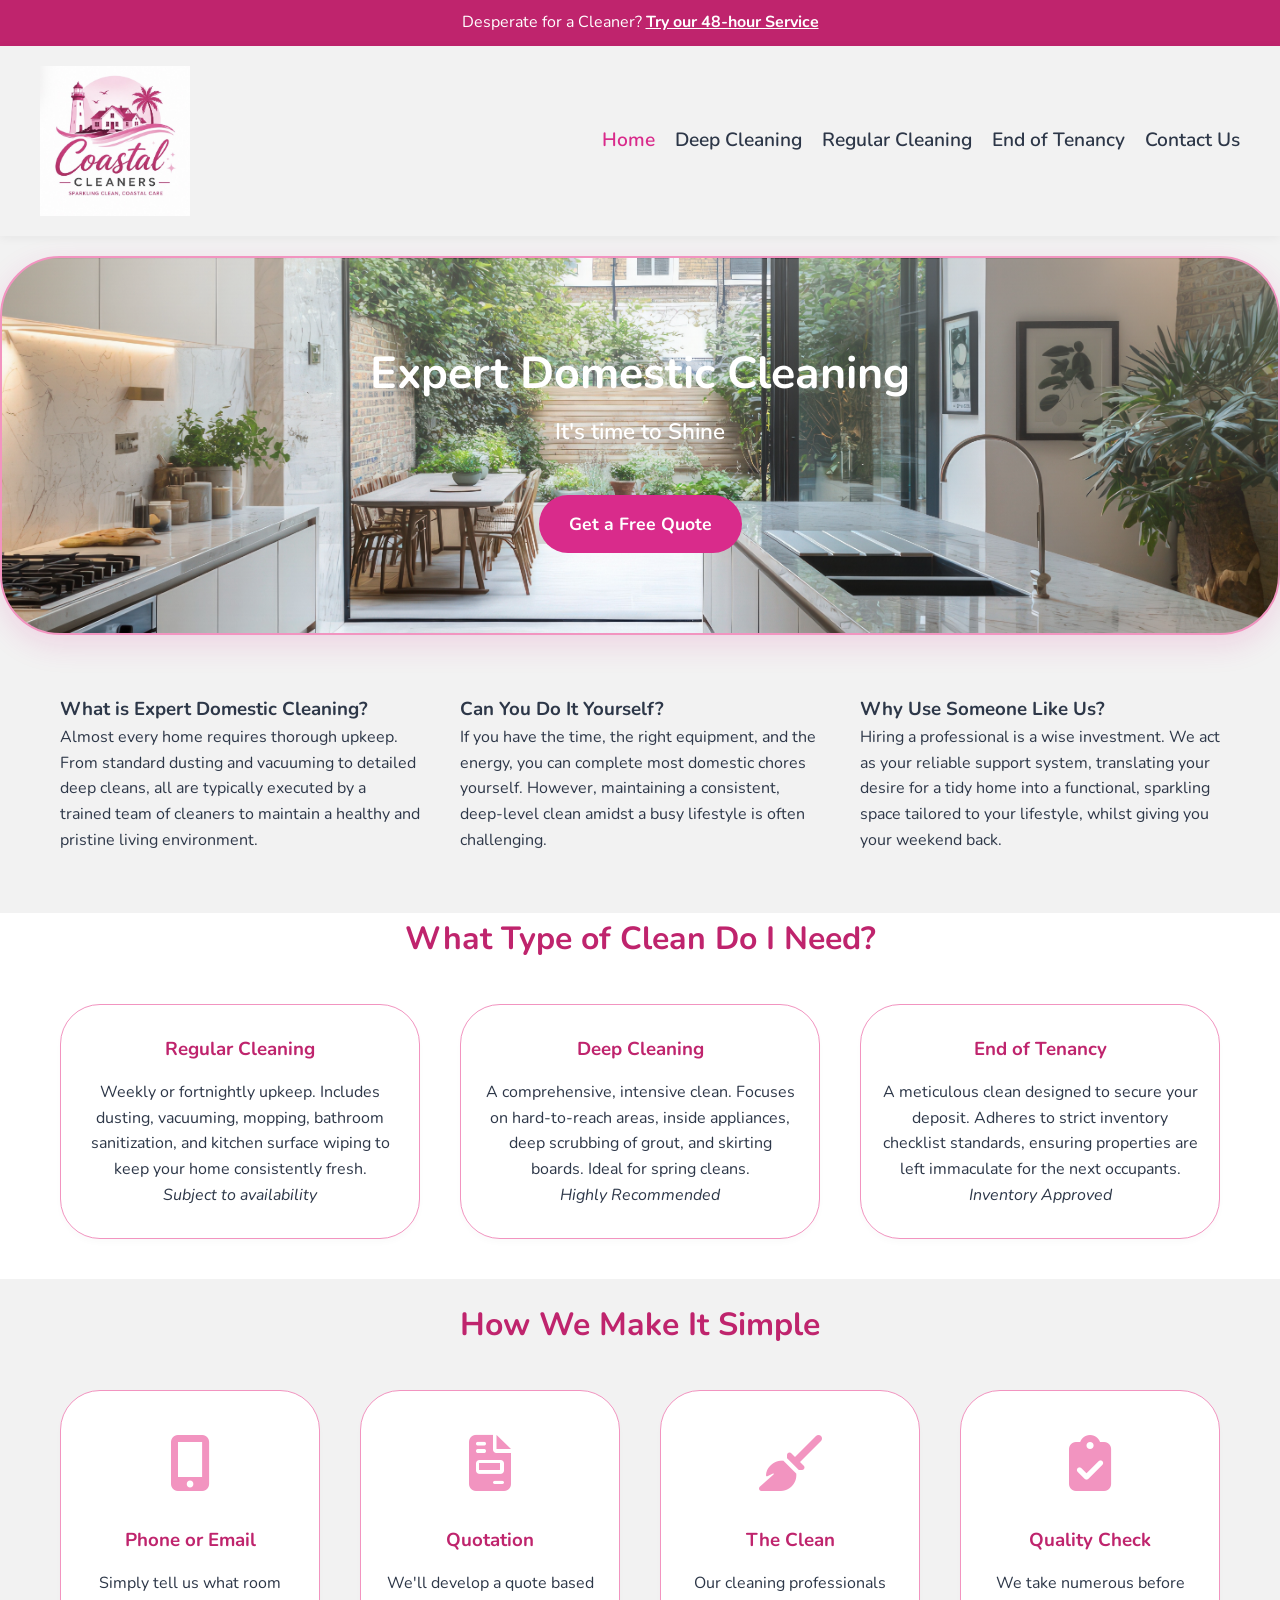
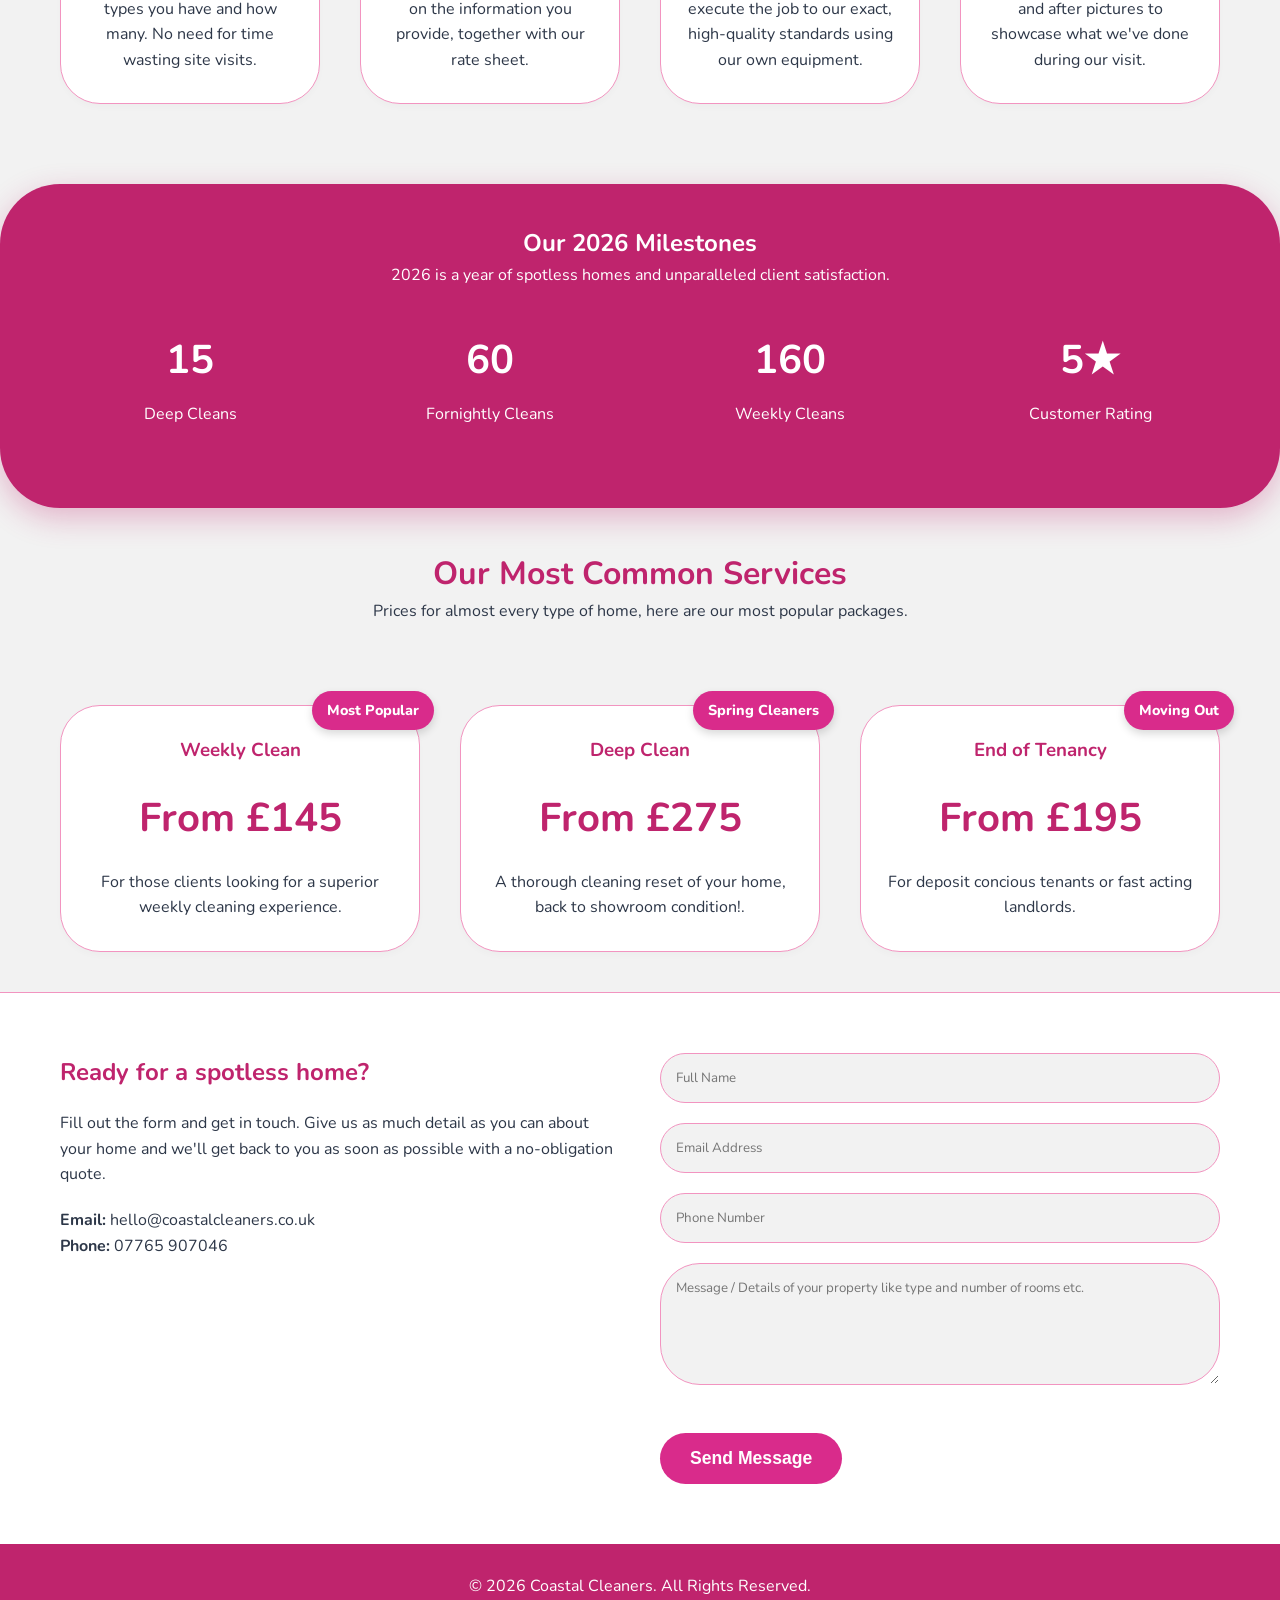
<file: index.html>
<!DOCTYPE html>
<html lang="en">
<head>
    <meta charset="UTF-8">
    <meta name="viewport" content="width=device-width, initial-scale=1.0">
    <title>Coastal Cleaners | Domestic Cleaning Southampton</title>
    <link rel="stylesheet" href="style.css">
    <link rel="stylesheet" href="https://cdnjs.cloudflare.com/ajax/libs/font-awesome/6.4.0/css/all.min.css">
</head>
<body>

<div class="top-bar">
    Desperate for a Cleaner? <a href="#contact">Try our 48-hour Service</a>
</div>

<header>
    <div class="container nav-container">
        <div class="logo">
            <a href="index.html">
                <img src="Image Files/coastal-cleaning-logo.jpg" alt="Coastal Cleaners Logo">
            </a>
        </div>

        <button class="menu-toggle" id="mobile-menu" aria-label="Toggle navigation menu">
            <span class="bar"></span>
            <span class="bar"></span>
            <span class="bar"></span>
        </button>

        <nav class="nav-links" id="nav-links">
            <a href="index.html" style="color: var(--primary);">Home</a>
            <a href="deep-cleaning.html">Deep Cleaning</a>
            <a href="regular-cleaning.html">Regular Cleaning</a>
            <a href="end-of-tenancy.html">End of Tenancy</a>
            <a href="index.html#contact">Contact Us</a>
        </nav>
    </div>
</header>

<script src="script.js"></script>

<section class="hero hero-home">
    <div class="container">
        <h1>Expert Domestic Cleaning</h1>
        <p>It's time to Shine</p>
        <a href="#contact" class="btn">Get a Free Quote</a>
    </div>
</section>

    <section class="container">
        <div class="grid-2">
            <div>
                <h3>What is Expert Domestic Cleaning?</h3>
                <p>Almost every home requires thorough upkeep. From standard dusting and vacuuming to detailed deep cleans, all are typically executed by a trained team of cleaners to maintain a healthy and pristine living environment.</p>
            </div>
            <div>
                <h3>Can You Do It Yourself?</h3>
                <p>If you have the time, the right equipment, and the energy, you can complete most domestic chores yourself. However, maintaining a consistent, deep-level clean amidst a busy lifestyle is often challenging.</p>
            </div>
            <div>
                <h3>Why Use Someone Like Us?</h3>
                <p>Hiring a professional is a wise investment. We act as your reliable support system, translating your desire for a tidy home into a functional, sparkling space tailored to your lifestyle, whilst giving you your weekend back.</p>
            </div>
        </div>
    </section>

    <section style="background-color: var(--white);">
        <div class="container">
            <h2 class="section-title">What Type of Clean Do I Need?</h2>
            <div class="grid-3">
                <div class="card">
                    <h3>Regular Cleaning</h3>
                    <p>Weekly or fortnightly upkeep. Includes dusting, vacuuming, mopping, bathroom sanitization, and kitchen surface wiping to keep your home consistently fresh.</p>
                    <p><em>Subject to availability</em></p>
                </div>
                <div class="card">
                    <h3>Deep Cleaning</h3>
                    <p>A comprehensive, intensive clean. Focuses on hard-to-reach areas, inside appliances, deep scrubbing of grout, and skirting boards. Ideal for spring cleans.</p>
                    <p><em>Highly Recommended</em></p>
                </div>
                <div class="card">
                    <h3>End of Tenancy</h3>
                    <p>A meticulous clean designed to secure your deposit. Adheres to strict inventory checklist standards, ensuring properties are left immaculate for the next occupants.</p>
                    <p><em>Inventory Approved</em></p>
                </div>
            </div>
        </div>
    </section>

    <section class="container">
        <h2 class="section-title">How We Make It Simple</h2>
        <div class="grid-4">
            <div class="card">
                <div class="step-icon">
                    <i class="fa-solid fa-mobile-screen-button"></i>
                </div>
                <h3>Phone or Email</h3>
                <p>Simply tell us what room types you have and how many. No need for time wasting site visits.</p>
            </div>
            <div class="card">
                <div class="step-icon">
                    <i class="fa-solid fa-file-invoice"></i>
                </div>
                <h3>Quotation</h3>
                <p>We'll develop a quote based on the information you provide, together with our rate sheet.</p>
            </div>
            <div class="card">
                <div class="step-icon">
                    <i class="fa-solid fa-broom"></i> 
                </div>
                <h3>The Clean</h3>
                <p>Our cleaning professionals execute the job to our exact, high-quality standards using our own equipment.</p>
            </div>
            <div class="card">
               <div class="step-icon">
                   <i class="fa-solid fa-clipboard-check"></i>
                </div>
                <h3>Quality Check</h3>
                <p>We take numerous before and after pictures to showcase what we've done during our visit.</p>
            </div>
        </div>
    </section>

    <section class="milestones">
        <div class="container">
            <h2>Our 2026 Milestones</h2>
            <p>2026 is a year of spotless homes and unparalleled client satisfaction.</p>
            <div class="grid-4">
                <div>
                    <div class="milestone-stat">15</div>
                    <p>Deep Cleans</p>
                </div>
                <div>
                    <div class="milestone-stat">60</div>
                    <p>Fornightly Cleans</p>
                </div>
                <div>
                    <div class="milestone-stat">160</div>
                    <p>Weekly Cleans</p>
                </div>
                <div>
                    <div class="milestone-stat">5★</div>
                    <p>Customer Rating</p>
                </div>
            </div>
        </div>
    </section>

    <section class="container">
        <h2 class="section-title">Our Most Common Services</h2>
        <p style="text-align: center; margin-bottom: 40px;">Prices for almost every type of home, here are our most popular packages.</p>
        <div class="grid-3">
            <div class="card pricing-card">
                <div class="card-badge">Most Popular</div>
                <h3>Weekly Clean</h3>
                <div class="pricing-price">From £145</div>
                <p>For those clients looking for a superior weekly cleaning experience.</p>
            </div>
            
            <div class="card pricing-card">
                <div class="card-badge">Spring Cleaners</div>
                <h3>Deep Clean</h3>
                <div class="pricing-price">From £275</div>
                <p>A thorough cleaning reset of your home, back to showroom condition!.</p>
            </div>
            
            <div class="card pricing-card">
                <div class="card-badge">Moving Out</div>
                <h3>End of Tenancy</h3>
                <div class="pricing-price">From £195</div>
                <p>For deposit concious tenants or fast acting landlords.</p>
            </div>
        </div>
    </section>

    <section id="contact" class="contact-section">
        <div class="container contact-grid">
            <div>
                <h2 style="margin-bottom: 20px; color: var(--primary-dark);">Ready for a spotless home?</h2>
                <p style="margin-bottom: 20px;">Fill out the form and get in touch. Give us as much detail as you can about your home and we'll get back to you as soon as possible with a no-obligation quote.</p>
                <p><strong>Email:</strong> hello@coastalcleaners.co.uk</p>
                <p><strong>Phone:</strong> 07765 907046</p>
            </div>
            <div>
                <form>
                    <div class="form-group"><input type="text" placeholder="Full Name" required></div>
                    <div class="form-group"><input type="email" placeholder="Email Address" required></div>
                    <div class="form-group"><input type="text" placeholder="Phone Number" required></div>
                    <div class="form-group"><textarea rows="5" placeholder="Message / Details of your property like type and number of rooms etc." required></textarea></div>
                    <button type="submit" class="btn">Send Message</button>
                </form>
            </div>
        </div>
    </section>

    <footer>
        <div class="container">&copy; 2026 Coastal Cleaners. All Rights Reserved.</div>
    </footer>
<script src="script.js"></script>
</body>
</html>
</file>
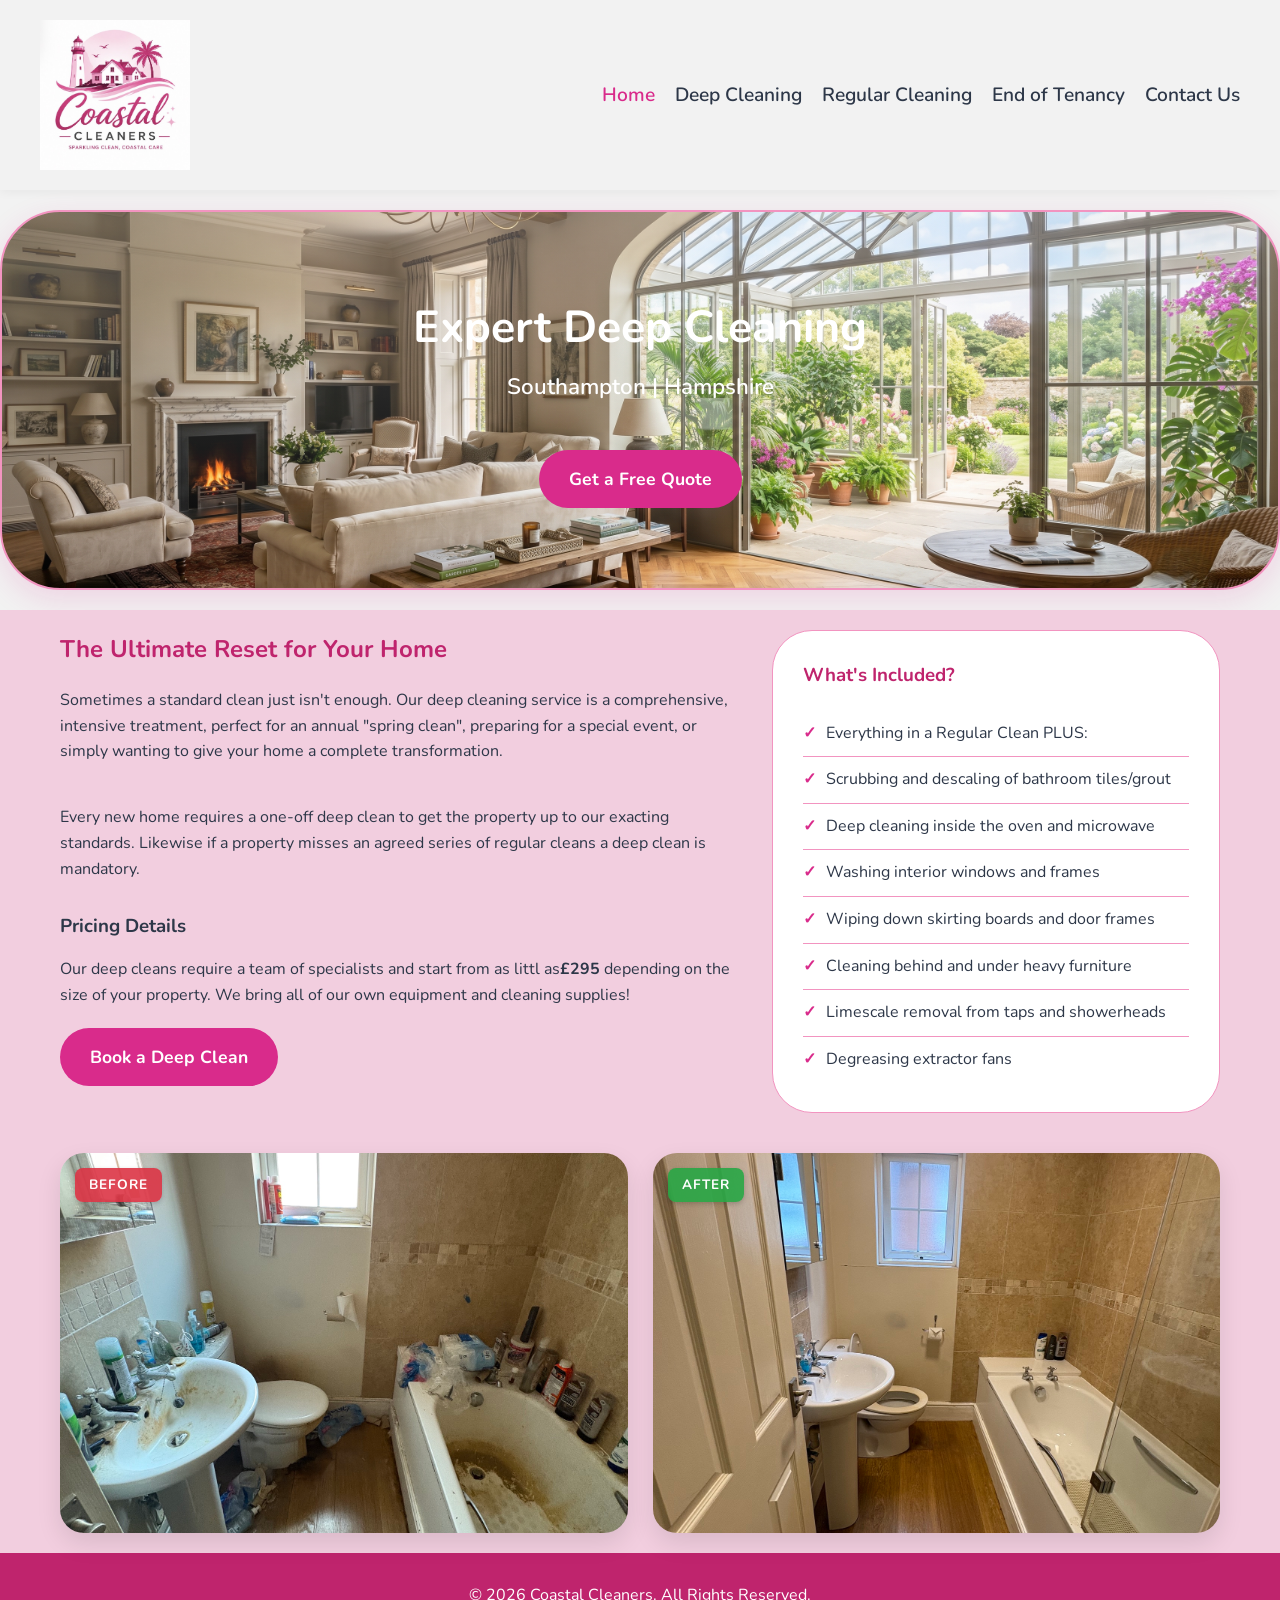
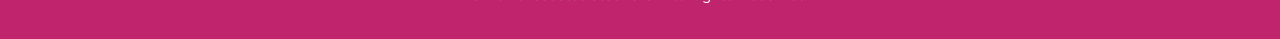
<file: deep-cleaning.html>
<!DOCTYPE html>
<html lang="en">
<head>
    <meta charset="UTF-8">
    <meta name="viewport" content="width=device-width, initial-scale=1.0">
    <title>Deep Cleaning | Sponge Bob Cleaning</title>
    <link rel="stylesheet" href="style.css">
</head>
<body>

   <header>
    <div class="container nav-container">
        <div class="logo">
            <a href="index.html">
                <img src="Image Files/coastal-cleaning-logo.jpg" alt="Coastal Cleaners Logo">
            </a>
        </div>

        <button class="menu-toggle" id="mobile-menu" aria-label="Toggle navigation menu">
            <span class="bar"></span>
            <span class="bar"></span>
            <span class="bar"></span>
        </button>

        <nav class="nav-links" id="nav-links">
            <a href="index.html" style="color: var(--primary);">Home</a>
            <a href="deep-cleaning.html">Deep Cleaning</a>
            <a href="regular-cleaning.html">Regular Cleaning</a>
            <a href="end-of-tenancy.html">End of Tenancy</a>
            <a href="index.html#contact">Contact Us</a>
        </nav>
    </div>
</header>

<script src="script.js"></script>

    <section class="hero hero-deep">
        <div class="container">
            <h1>Expert Deep Cleaning</h1>
            <p>Southampton | Hampshire</p>
            <a href="#contact" class="btn">Get a Free Quote</a>            
        </div>
    </section>

<section class="content-section">
    <div class="container grid-split">
        <div>
            <h2 style="color: var(--primary-dark); margin-bottom: 20px;">The Ultimate Reset for Your Home</h2>
            <p style="margin-bottom: 15px;">Sometimes a standard clean just isn't enough. Our deep cleaning service is a comprehensive, intensive treatment, 
                perfect for an annual "spring clean", preparing for a special event, or simply wanting to give your home a complete transformation.</p>
<br>
<p style="margin-bottom: 15px;">Every new home requires a one-off deep clean to get the property up to our exacting standards. Likewise if a property
    misses an agreed series of regular cleans a deep clean is mandatory.</p>
            <h3 style="margin: 30px 0 15px; color: var(--text-main);">Pricing Details</h3>
            <p>Our deep cleans require a team of specialists and start from as littl as<strong>£295</strong> depending on the size of your property. We bring all of our own equipment and cleaning supplies!</p>

            <a href="index.html#contact" class="btn">Book a Deep Clean</a>
        </div>

        <div class="checklist">
            <h3 style="color: var(--primary-dark); margin-bottom: 20px;">What's Included?</h3>
            <ul>
                <li>Everything in a Regular Clean PLUS:</li>
                <li>Scrubbing and descaling of bathroom tiles/grout</li>
                <li>Deep cleaning inside the oven and microwave</li>
                <li>Washing interior windows and frames</li>
                <li>Wiping down skirting boards and door frames</li>
                <li>Cleaning behind and under heavy furniture</li>
                <li>Limescale removal from taps and showerheads</li>
                <li>Degreasing extractor fans</li>
            </ul>
        </div>
    </div> <div class="container">
        <div class="before-after-grid-large">
            <div class="image-box-large">
                <span class="badge-label before-label">Before</span>
                <img src="Image Files/bathroom-before.jpeg" alt="Dirty bathroom before clean">
            </div>
            <div class="image-box-large">
                <span class="badge-label after-label">After</span>
                <img src="Image Files/bathroom-after.jpeg" alt="Clean bathroom after deep clean">
            </div>
        </div>
    </div>
</section>

    <footer>
        <div class="container">&copy; 2026 Coastal Cleaners. All Rights Reserved.</div>
    </footer>
<script src="script.js"></script>
</body>
</html>
</file>
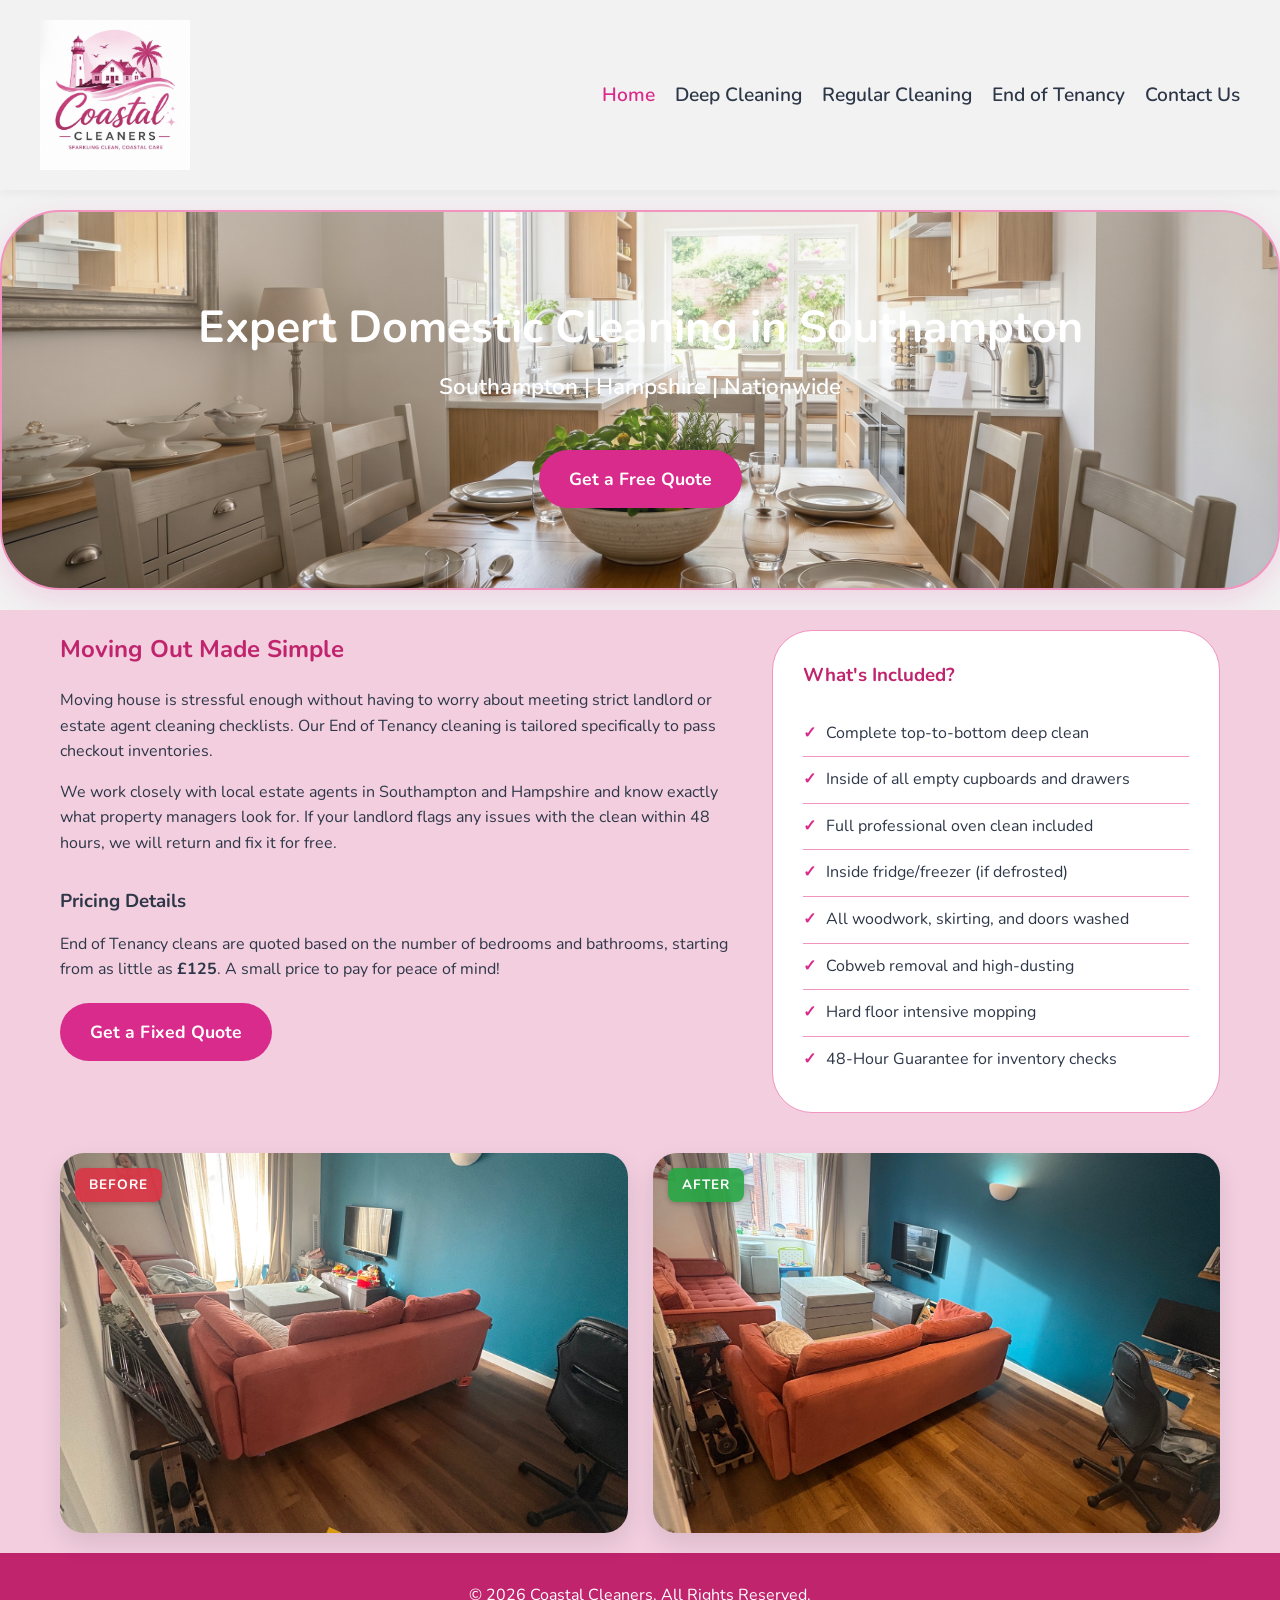
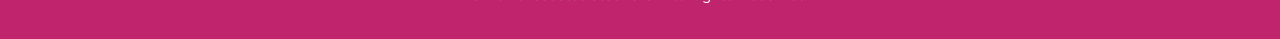
<file: end-of-tenancy.html>
<!DOCTYPE html>
<html lang="en">
<head>
    <meta charset="UTF-8">
    <meta name="viewport" content="width=device-width, initial-scale=1.0">
    <title>End of Tenancy | Sponge Bob Cleaning</title>
    <link rel="stylesheet" href="style.css">
</head>
<body>

    <header>
    <div class="container nav-container">
        <div class="logo">
            <a href="index.html">
                <img src="Image Files/coastal-cleaning-logo.jpg" alt="Coastal Cleaners Logo">
            </a>
        </div>

        <button class="menu-toggle" id="mobile-menu" aria-label="Toggle navigation menu">
            <span class="bar"></span>
            <span class="bar"></span>
            <span class="bar"></span>
        </button>

        <nav class="nav-links" id="nav-links">
            <a href="index.html" style="color: var(--primary);">Home</a>
            <a href="deep-cleaning.html">Deep Cleaning</a>
            <a href="regular-cleaning.html">Regular Cleaning</a>
            <a href="end-of-tenancy.html">End of Tenancy</a>
            <a href="index.html#contact">Contact Us</a>
        </nav>
    </div>
</header>

<script src="script.js"></script>

    <section class="hero hero-tenancy">
        <div class="container">
            <h1>Expert Domestic Cleaning in Southampton</h1>
            <p>Southampton | Hampshire | Nationwide</p>
            <a href="#contact" class="btn">Get a Free Quote</a>
        </div>
    </section>

    <section class="content-section">
        <div class="container grid-split">
            <div>
                <h2 style="color: var(--primary-dark); margin-bottom: 20px;">Moving Out Made Simple</h2>
                <p style="margin-bottom: 15px;">Moving house is stressful enough without having to worry about meeting strict landlord or estate agent cleaning checklists. Our End of Tenancy cleaning is tailored specifically to pass checkout inventories.</p>
                <p style="margin-bottom: 15px;">We work closely with local estate agents in Southampton and Hampshire and know exactly what property managers look for. If your landlord flags any issues with the clean within 48 hours, we will return and fix it for free.</p>
                
                <h3 style="margin: 30px 0 15px; color: var(--text-main);">Pricing Details</h3>
                <p>End of Tenancy cleans are quoted based on the number of bedrooms and bathrooms, starting from as little as <strong>£125</strong>. A small price to pay for peace of mind!</p>
                
                <a href="index.html#contact" class="btn">Get a Fixed Quote</a>
            </div>
            
            <div class="checklist">
                <h3 style="color: var(--primary-dark); margin-bottom: 20px;">What's Included?</h3>
                <ul>
                    <li>Complete top-to-bottom deep clean</li>
                    <li>Inside of all empty cupboards and drawers</li>
                    <li>Full professional oven clean included</li>
                    <li>Inside fridge/freezer (if defrosted)</li>
                    <li>All woodwork, skirting, and doors washed</li>
                    <li>Cobweb removal and high-dusting</li>
                    <li>Hard floor intensive mopping</li>
                    <li>48-Hour Guarantee for inventory checks</li>
                </ul>
        </div>
    </div> <div class="container">
        <div class="before-after-grid-large">
            <div class="image-box-large">
                <span class="badge-label before-label">Before</span>
                <img src="Image Files/lounge-before.jpeg" alt="Lounge cleaning before end of tenancy clean">
            </div>
            <div class="image-box-large">
                <span class="badge-label after-label">After</span>
                <img src="Image Files/lounge-after.jpeg" alt="Lounge cleaning after end of tenancy clean">
            </div>
        </div>
    </div>
</section>

    <footer>
        <div class="container">&copy; 2026 Coastal Cleaners. All Rights Reserved.</div>
    </footer>
<script src="script.js"></script>
</body>
</html>
</file>
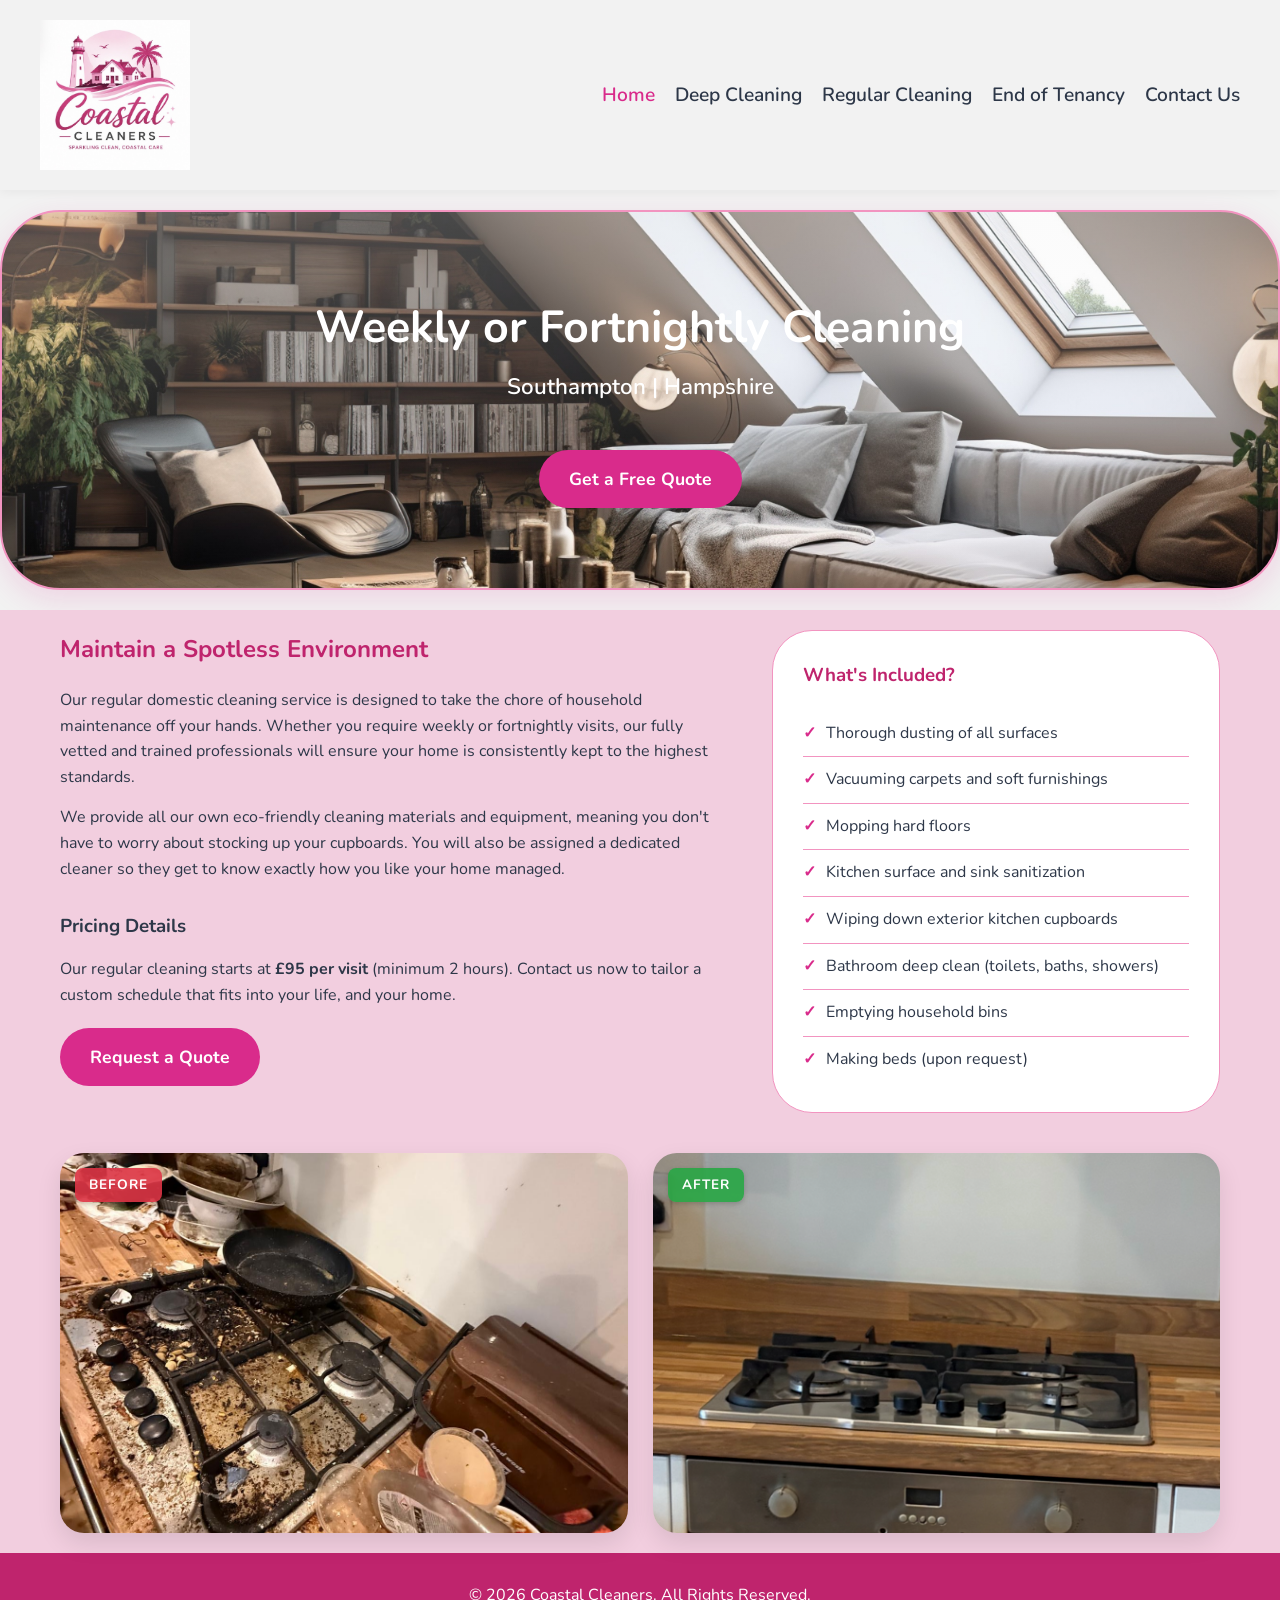
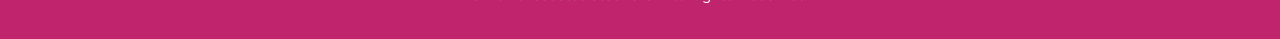
<file: regular-cleaning.html>
<!DOCTYPE html>
<html lang="en">

<head>
    <meta charset="UTF-8">
    <meta name="viewport" content="width=device-width, initial-scale=1.0">
    <title>Regular Cleaning | Sponge Bob Cleaning</title>
    <link rel="stylesheet" href="style.css">
</head>

<body>

   <header>
    <div class="container nav-container">
        <div class="logo">
            <a href="index.html">
                <img src="Image Files/coastal-cleaning-logo.jpg" alt="Coastal Cleaners Logo">
            </a>
        </div>

        <button class="menu-toggle" id="mobile-menu" aria-label="Toggle navigation menu">
            <span class="bar"></span>
            <span class="bar"></span>
            <span class="bar"></span>
        </button>

        <nav class="nav-links" id="nav-links">
            <a href="index.html" style="color: var(--primary);">Home</a>
            <a href="deep-cleaning.html">Deep Cleaning</a>
            <a href="regular-cleaning.html">Regular Cleaning</a>
            <a href="end-of-tenancy.html">End of Tenancy</a>
            <a href="index.html#contact">Contact Us</a>
        </nav>
    </div>
</header>

<script src="script.js"></script>

    <section class="hero hero-regular">
        <div class="container">
            <h1>Weekly or Fortnightly Cleaning</h1>
            <p>Southampton | Hampshire</p>
            <a href="#contact" class="btn">Get a Free Quote</a>
        </div>
    </section>

    <section class="content-section">
        <div class="container grid-split">
            <div>
                <h2 style="color: var(--primary-dark); margin-bottom: 20px;">Maintain a Spotless Environment</h2>
                <p style="margin-bottom: 15px;">Our regular domestic cleaning service is designed to take the chore of
                    household maintenance off your hands. Whether you require weekly or fortnightly visits, our fully
                    vetted and trained professionals will ensure your home is consistently kept to the highest
                    standards.</p>
                <p style="margin-bottom: 15px;">We provide all our own eco-friendly cleaning materials and equipment,
                    meaning you don't have to worry about stocking up your cupboards. You will also be assigned a
                    dedicated cleaner so they get to know exactly how you like your home managed.</p>

                <h3 style="margin: 30px 0 15px; color: var(--text-main);">Pricing Details</h3>
                <p>Our regular cleaning starts at <strong>£95 per visit</strong> (minimum 2 hours). Contact us now to tailor 
                    a custom schedule that fits into your life, and your home.</p>

                <a href="index.html#contact" class="btn">Request a Quote</a>
            </div>

            <div class="checklist">
                <h3 style="color: var(--primary-dark); margin-bottom: 20px;">What's Included?</h3>
                <ul>
                    <li>Thorough dusting of all surfaces</li>
                    <li>Vacuuming carpets and soft furnishings</li>
                    <li>Mopping hard floors</li>
                    <li>Kitchen surface and sink sanitization</li>
                    <li>Wiping down exterior kitchen cupboards</li>
                    <li>Bathroom deep clean (toilets, baths, showers)</li>
                    <li>Emptying household bins</li>
                    <li>Making beds (upon request)</li>
                </ul>
        </div>
    </div> <div class="container">
        <div class="before-after-grid-large">
            <div class="image-box-large">
                <span class="badge-label before-label">Before</span>
                <img src="Image Files/kitchen-before.JPG" alt="Dirty kitchen before regular cleaning">
            </div>
            <div class="image-box-large">
                <span class="badge-label after-label">After</span>
                <img src="Image Files/kitchen-after.PNG" alt="Clean kitchen after regular cleaning">
            </div>
        </div>
    </div>
</section>

    <footer>
        <div class="container">&copy; 2026 Coastal Cleaners. All Rights Reserved.</div>
    </footer>
<script src="script.js"></script>
</body>
</html>
</file>
<file: style.css>
@import url('https://fonts.googleapis.com/css2?family=Nunito:wght@400;600;800&display=swap');

:root {
    /* Coastal Cleaners - Custom Swatch Palette */
    --primary: #D92B8B;       /* Vibrant Fuchsia */
    --primary-dark: #BF246D;  /* Darkest Fuchsia */
    --secondary: #F2CEDF;     /* Pale Pink (used for alternating section backgrounds) */
    --text-main: #2d3748;     /* Dark slate for readable body text */
    --text-light: #BF246D;    /* Dark Fuchsia for sub-text */
    --bg-light: #F2F2F2;      /* Light Grey from swatch (used for headers/body) */
    --white: #ffffff;         /* Kept pure white so cards pop against the pink/grey */
    --accent: #F294C0;        /* Mid Pink (used for borders and glows) */
    
    --font-family: 'Nunito', sans-serif;
    --border-radius: 40px;     
}

/* =========================================
   Coastal Cleaners - Main Stylesheet
   ========================================= */

* { 
    margin: 0; 
    padding: 0; 
    box-sizing: border-box; 
}

body { 
    font-family: var(--font-family); 
    color: var(--text-main); 
    line-height: 1.6; 
    background-color: var(--bg-light); 
}

a { 
    text-decoration: none; 
    color: inherit; 
}

.container { 
    max-width: 1200px; 
    margin: 0 auto; 
    padding: 0 20px; 
}

/* Navigation & Header */
.top-bar { 
    background-color: var(--primary-dark); 
    color: var(--white); 
    text-align: center; 
    padding: 10px; 
    font-size: 1.0rem; 
}

.top-bar a { 
    text-decoration: underline; 
    font-weight: bold; 
}

header { 
    background-color: var(--bg-light); 
    box-shadow: 0 2px 10px rgba(0,0,0,0.05); 
    position: sticky; 
    top: 0; 
    z-index: 100; 
}

.nav-container { 
    display: flex; 
    justify-content: space-between; 
    align-items: center; 
    padding: 20px 0; 
}

.logo { 
    font-size: 1.5rem; 
    font-weight: bold; 
    color: var(--primary-dark); 
    text-transform: uppercase;
    letter-spacing: 1px;
}

.nav-links { 
    display: flex; 
    gap: 20px; 
}

.nav-links a {
    font-size: 1.2rem; /* Adjust this number to change the size! */
    font-weight: 600;  /* This makes the text slightly thicker */
    transition: color 0.3s ease; /* Makes the hover effect smoother */
}

.nav-links a:hover { 
    color: var(--primary); 
}

/* Hero Sections */
.hero { 
    /* Set the image as a background with a light grey overlay for text readability */
    background-size: cover;
    background-position: center;
    
    /* Reduced padding to make the section less bulky */
    padding: 80px 20px; 
    text-align: center; 
    border-radius: 60px;
    margin: 20px auto; 
    max-width: 1300px;
    box-shadow: 0 10px 30px rgba(217, 43, 139, 0.15); 
    border: 2px solid var(--accent);
}

/* Home Page Kitchen Image */
.hero-home {
    background-image: linear-gradient(rgba(242, 242, 242, 0.3), rgba(242, 242, 242, 0.0)), url('Image Files/kitchen-hero.jpeg');
}

/* Regular Cleaning Loft Image */
.hero-regular {
    background-image: linear-gradient(rgba(242, 242, 242, 0.3), rgba(242, 242, 242, 0.0)), url('Image Files/loft-room-hero.jpeg');
}

/* Deep Cleaning Page Image */
.hero-deep {
    background-image: linear-gradient(rgba(242, 242, 242, 0.3), rgba(242, 242, 242, 0.0)), url('Image Files/lounge-hero.png'); 
    /* Tip: Change 'bathroom-after.jpeg' to whatever image you want for deep cleaning! */
}
/* End of Tenancy Page Image */
.hero-tenancy {
    background-image: linear-gradient(rgba(242, 242, 242, 0.3), rgba(242, 242, 242, 0.0)), url('Image Files/dinning-hero.png');
    /* Tip: Change 'lounge-after.jpeg' to your preferred move-out cleaning image! */
}

.hero h1 { 
    font-size: 2.8rem; 
    margin-bottom: 5px; /* Reduced from 20px to bring it closer to the sub-heading */
    color: var(--white); 
}

.hero p { 
    font-size: 1.4rem; /* Slightly larger so it stands out on the image */
    color: var(--white); 
    margin-bottom: 25px; /* Reduced space before the button */
    font-weight: 600;
}

.sub-hero { 
    background-color: var(--white); 
    padding: 50px 20px; 
    text-align: center; 
    border-bottom: 1px solid var(--accent); 
}

.sub-hero h1 { 
    font-size: 2cap; 
    color: var(--primary-dark); 
    margin-bottom: 10px; 
}

.sub-hero p { 
    font-size: 1.1rem; 
    color: var(--text-light); 
}

/* Buttons */
.btn { 
    background-color: var(--primary); 
    color: var(--white); 
    padding: 15px 30px; 
    border-radius: var(--border-radius); 
    font-size: 1.1rem; 
    font-weight: bold; 
    display: inline-block; 
    transition: background 0.3s ease; 
    border: none; 
    cursor: pointer; 
    margin-top: 20px; 
}

.btn:hover { 
    background-color: var(--primary-dark); 
}

/* Grids & Layouts */
.section-title { 
    text-align: center; 
    font-size: 2rem; 
    margin-top: 20px;    /* ADD THIS: Pushes the text down from the top */
    margin-bottom: 0px; /* Keeps it tight to the cards below */
    color: var(--primary-dark); 
}

.content-section { 
    padding: 20px 0 20px 0; /* 20px Top, 0px Right, 60px Bottom, 0px Left */
    background-color: var(--secondary); 
}

.grid-2 { display: grid; grid-template-columns: repeat(auto-fit, minmax(300px, 1fr)); gap: 40px; padding: 40px 0px 40px 0px; }
.grid-3 { display: grid; grid-template-columns: repeat(auto-fit, minmax(300px, 1fr)); gap: 40px; padding: 40px 0px 40px 0px; }
.grid-4 { display: grid; grid-template-columns: repeat(auto-fit, minmax(250px, 1fr)); gap: 40px; padding: 40px 0px 40px 0px; }
.grid-split { display: grid; grid-template-columns: 3fr 2fr; gap: 40px; }

/* Cards & Checklists */
.card { 
    background: var(--white); 
    padding: 30px 20px; 
    border-radius: var(--border-radius); 
    box-shadow: 0 4px 6px rgba(0,0,0,0.02); 
    border: 1px solid var(--accent);
    text-align: center; 
}

.card h3 { 
    margin-bottom: 15px; 
    color: var(--primary-dark); 
}

.checklist { 
    background: var(--white); 
    padding: 30px; 
    border-radius: var(--border-radius); 
    border: 1px solid var(--accent); 
}

.checklist ul { list-style: none; padding: 0; }
.checklist li { padding: 10px 0; border-bottom: 1px solid var(--accent); display: flex; align-items: center; gap: 10px; }
.checklist li::before { content: "✓"; color: var(--primary); font-weight: bold; }
.checklist li:last-child { border-bottom: none; }

/* Custom Icon Styling */
.step-icon { 
    font-size: 3.5rem; /* Makes the icons nice and large */
    color: var(--accent); /* Uses your mid-pink color */
    margin-bottom: 15px; 
    transition: transform 0.3s ease, color 0.3s ease; 
}

/* Adds a nice hover effect so the icon pops when you mouse over the card */
.card:hover .step-icon {
    transform: scale(1.1); 
    color: var(--primary-dark); 
}

.milestones { 
    background-color: var(--primary-dark); 
    color: var(--white); 
    padding: 40px 0; 
    text-align: center; 
    border-radius: 60px;
    margin: 40px auto;
    max-width: 1300px;
    box-shadow: 0 10px 30px rgba(191, 36, 109, 0.3); /* Updated to new dark fuchsia glow */
}

.milestone-stat { 
    font-size: 2.5rem; 
    font-weight: bold; 
    margin-bottom: 10px; 
    color: var(--white);
}

/* Ensure the card is relative so the badge knows where to attach itself */
.pricing-card { 
    text-align: center; 
    border: 1px solid var(--accent); 
    transition: transform 0.3s ease; 
    position: relative; /* ADD THIS LINE */
}

.pricing-card:hover { 
    transform: translateY(-5px); 
    border-color: var(--primary); 
    box-shadow: 0 10px 15px rgba(217, 43, 139, 0.1);
}

.pricing-price { 
    font-size: 2.5rem; 
    color: var(--primary-dark); 
    margin: 20px 0; 
    font-weight: bold; 
}

/* NEW: The floating corner badge */
.card-badge {
    position: absolute;
    top: -15px;         /* Pulls it slightly above the top edge */
    right: -15px;       /* Pulls it slightly outside the right edge */
    background-color: var(--primary); /* Vibrant Fuchsia from your swatch */
    color: var(--white);
    padding: 8px 15px;
    font-size: 0.9rem;
    font-weight: 800;
    border-radius: 20px; /* Gives it nice rounded pill-shaped edges */
    box-shadow: 0 4px 8px rgba(0,0,0,0.15); /* Adds a little drop shadow */
    z-index: 10;
}

/* Contact & Footer */
.contact-section { 
    background-color: var(--white); 
    padding: 60px 0; 
    border-top: 1px solid var(--accent);
}

.contact-grid { 
    display: grid; 
    grid-template-columns: 1fr 1fr; 
    gap: 40px; 
}

.form-group { margin-bottom: 20px; }
.form-group input, .form-group textarea { 
    width: 100%; 
    padding: 15px; 
    border: 1px solid var(--accent); 
    border-radius: var(--border-radius); 
    font-family: inherit; 
    background-color: var(--bg-light);
}

footer { 
    background-color: var(--primary-dark); 
    color: var(--white); 
    text-align: center; 
    padding: 30px; 
}

/* Mobile Responsiveness */
@media (max-width: 768px) {
    /* --- THIS IS THE MOBILE DRAWER CODE --- */
    .nav-links {
        position: absolute;
        top: 70px;          
        left: -100%;        /* Keeps it hidden off-screen to start */
        display: flex;      /* Ensures it displays items when active */
        flex-direction: column;
        width: 100%;
        background-color: #ffffff;
        transition: left 0.4s ease;
        z-index: 9999;      /* Forces it to layer over background content */
    }

    /* When JavaScript adds the active class, slide it into view */
    .nav-links.active {
        left: 0 !important;
    }
    /* -------------------------------------- */

    .contact-grid { grid-template-columns: 1fr; }
    .grid-split { grid-template-columns: 1fr; }
}

/* Logo Image Styling - Updated for Mobile */
.logo a {
    display: flex;
    align-items: center;
    text-decoration: none;
}

.logo img {
    max-height: 150px; 
    max-width: 100%;
    width: auto;
    height: auto;
    transition: transform 0.3s ease; 
}

.logo img:hover {
    transform: scale(1.05); 
}

@media (max-width: 768px) {
    .logo img {
        max-height: 80px; 
    }
}

/* Page Images */
.content-image {
    width: 100%;
    height: auto;
    border-radius: var(--border-radius);
    margin-bottom: 20px;
    box-shadow: 0 4px 10px rgba(0,0,0,0.05);
    border: 1px solid var(--accent);
}

.hero-image {
    width: 100%;
    max-width: 700px;
    height: auto;
    border-radius: var(--border-radius);
    margin-top: 40px;
    box-shadow: 0 10px 20px rgba(0,0,0,0.1);
}
/* Full Width Large Before/After Grid */
.before-after-grid-large {
    display: grid;
    grid-template-columns: 1fr 1fr; /* Side-by-side */
    gap: 25px;                      /* More breathing room */
    margin-top: 40px;               /* Pushes it down away from the text above */
}

.image-box-large {
    position: relative;
    border-radius: 24px;
    overflow: hidden;
    box-shadow: 0 10px 25px rgba(0, 0, 0, 0.1);
}

.image-box-large img {
    width: 100%;
    height: 380px;                  /* Noticeably taller and impactful */
    object-fit: cover;
    display: block;
    transition: transform 0.5s ease;
}

/* Subtle hover effect to showcase details */
.image-box-large:hover img {
    transform: scale(1.03);
}

/* Float Badges for Large Setup */
.badge-label {
    position: absolute;
    top: 15px;
    left: 15px;
    padding: 6px 14px;
    font-size: 0.85rem;
    font-weight: bold;
    text-transform: uppercase;
    border-radius: 8px;
    color: white;
    letter-spacing: 1px;
    z-index: 2;
    box-shadow: 0 2px 5px rgba(0,0,0,0.2);
}

.before-label { background-color: rgba(220, 53, 69, 0.9); }
.after-label { background-color: rgba(40, 167, 69, 0.9); }

/* Mobile Adjustments */
@media (max-width: 768px) {
    .before-after-grid-large {
        grid-template-columns: 1fr; /* Stacks them perfectly on phones */
        gap: 15px;
    }
    .image-box-large img {
        height: 280px; /* Keeps them sensible on smaller screens */
    }
}
/* --- Desktop Reset & Menu Setup --- */
.nav-container {
    display: flex;
    justify-content: space-between;
    align-items: center;
    position: relative;
}

.menu-toggle {
    display: none; /* Keeps it completely hidden on computer screens */
    flex-direction: column;
    justify-content: space-between;
    width: 30px;
    height: 21px;
    background: transparent;
    border: none;
    cursor: pointer;
    padding: 0;
    z-index: 10;
}

.menu-toggle .bar {
    height: 3px;
    width: 100%;
    background-color: var(--primary-dark, #333);
    border-radius: 10px;
    transition: all 0.3s ease;
}

/* --- Mobile Responsive Rules --- */
@media (max-width: 768px) {
    .menu-toggle {
        display: flex; /* Displays the hamburger button on phone screens */
    }

    .nav-links {
        position: absolute;
        top: 60px;          /* Drops down cleanly below your logo header */
        left: -100%;        /* Hides the drawer completely off-screen by default */
        flex-direction: column;
        width: 100%;
        background-color: #ffffff;
        gap: 0;
        text-align: center;
        transition: left 0.4s ease; /* Fluid sliding look */
        box-shadow: 0 10px 15px rgba(0, 0, 0, 0.05);
        z-index: 9;
    }

    .nav-links a {
        display: block;
        padding: 15px 0;
        width: 100%;
        border-bottom: 1px solid #f5f5f5;
    }

    /* JavaScript applies this class to pull the menu into full view */
    .nav-links.active {
        left: 0;
    }

    /* Transform hamburger icon into an 'X' close button when active */
    .menu-toggle.active .bar:nth-child(1) {
        transform: translateY(9px) rotate(45deg);
    }
    .menu-toggle.active .bar:nth-child(2) {
        opacity: 0;
    }
    .menu-toggle.active .bar:nth-child(3) {
        transform: translateY(-9px) rotate(-45deg);
    }
}
</file>
